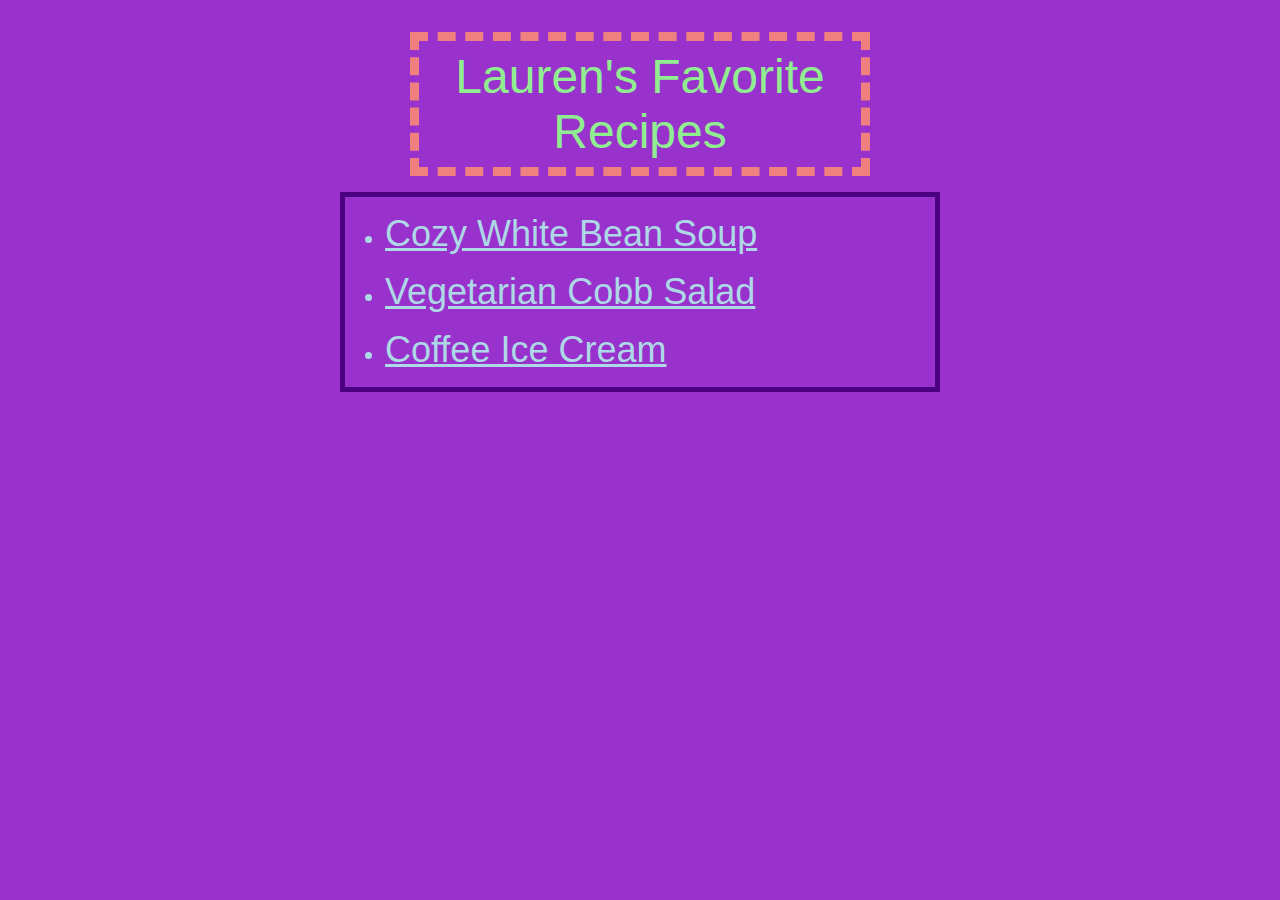
<file: index.html>
<!DOCTYPE html>
<html lang="en">
    <head>
        <meta charset="utf-8">
        <title>Lauren's Favorite Recipes</title>
        <link rel="stylesheet" href="style.css">
    </head>
    <body>
        <h1>Lauren's Favorite Recipes</h1>
        <ul class="favs">
            <li><a href="recipes/cozy-bean-soup.html" target="_blank" rel="noopener noreferrer">Cozy White Bean Soup</a></li>
            <li><a href="recipes/cobb-salad.html" target="_blank" rel="noopener noreferrer">Vegetarian Cobb Salad</a></li>
            <li><a href="recipes/coffee-ice-cream.html" target="_blank" rel="noopener noreferrer">Coffee Ice Cream</a></li>
        </ul>
    </body>
</html>
</file>
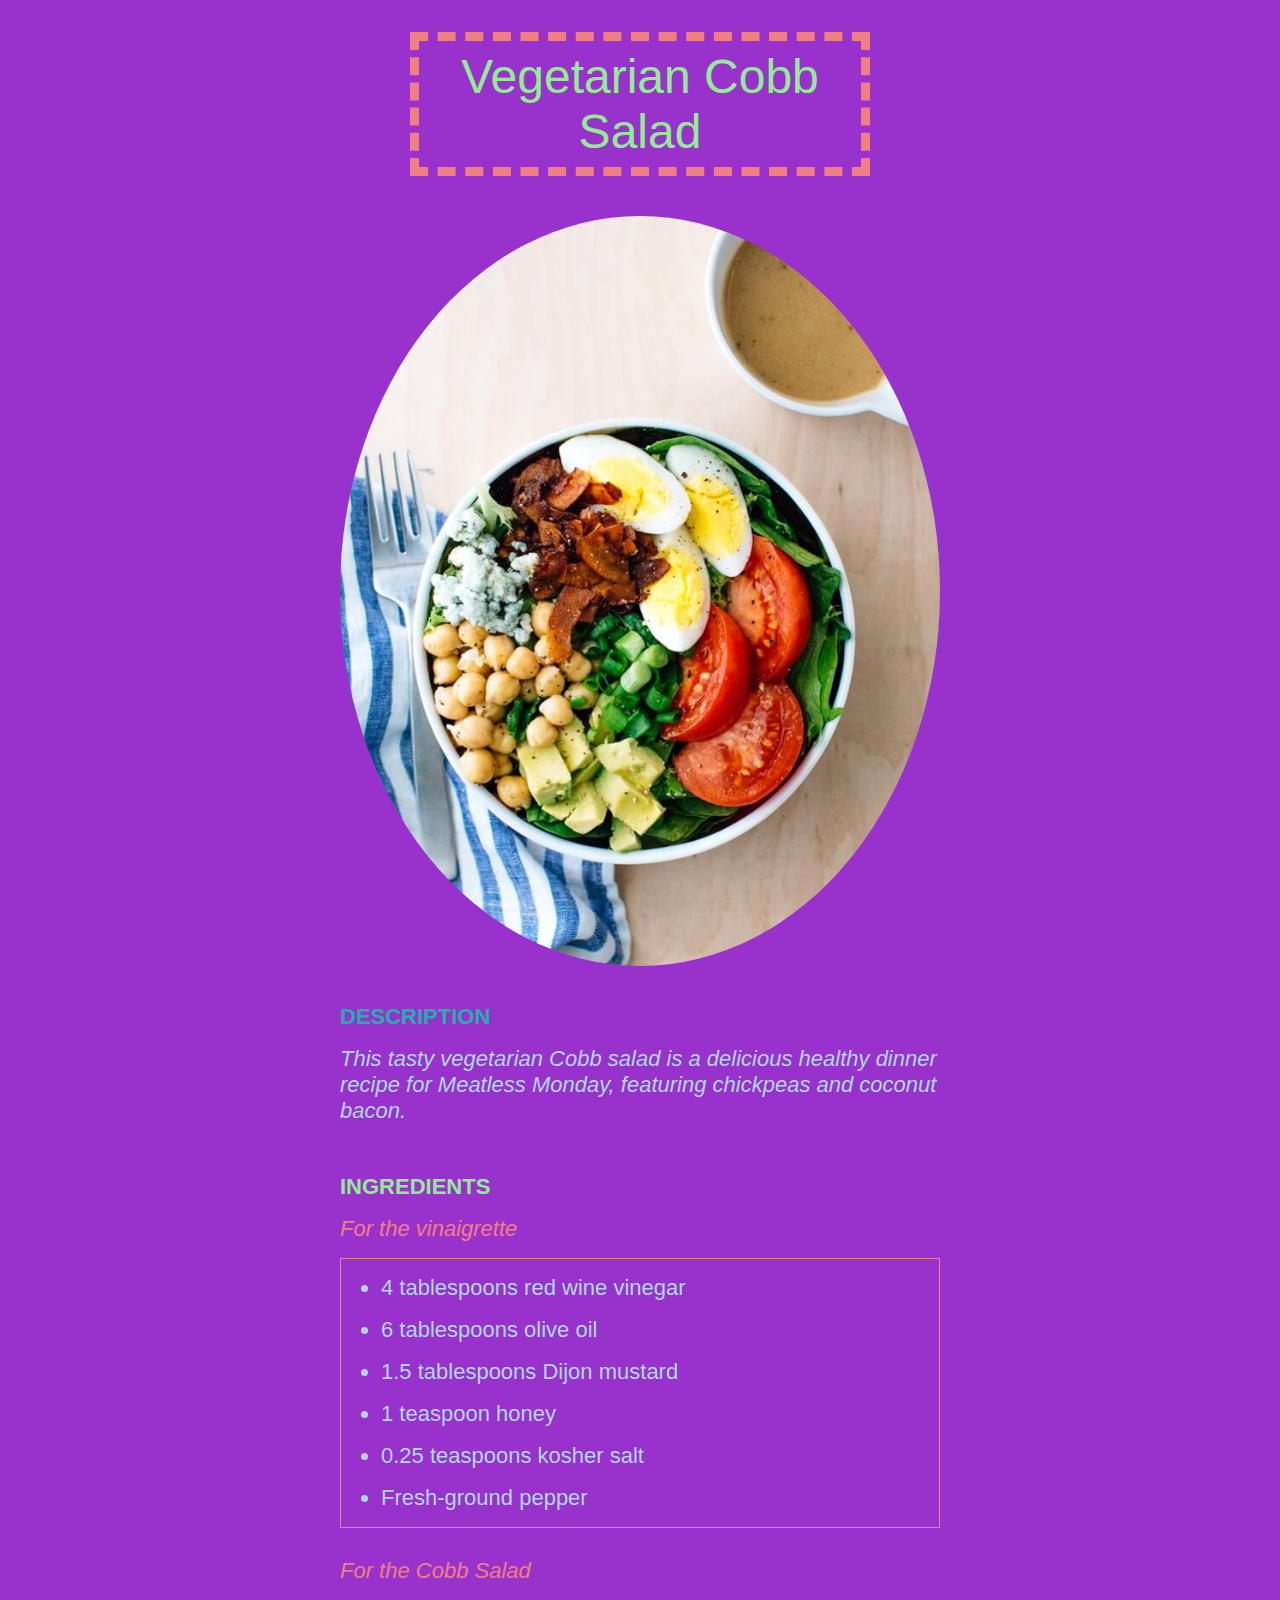
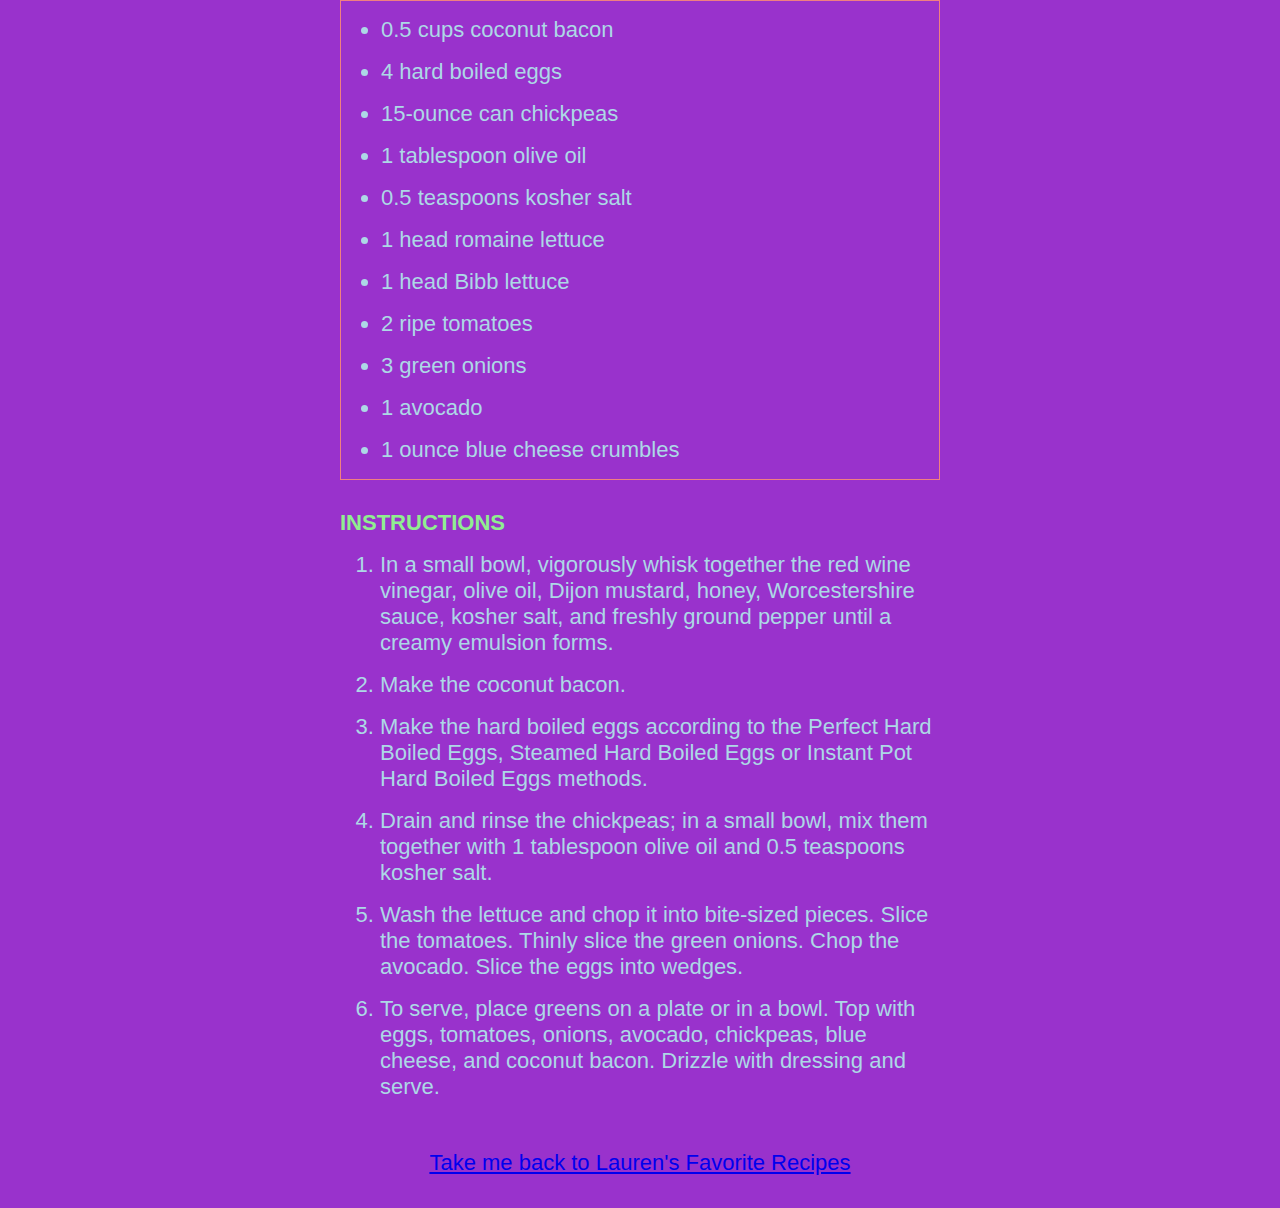
<file: recipes/cobb-salad.html>
<!DOCTYPE html>
<html lang="en">
    <head>
        <meta charset="utf-8">
        <title>Lauren's Favorite Recipes</title>
        <link rel="stylesheet" href="../style.css">
    </head>
    <body>
        <h1>Vegetarian Cobb Salad</h1>
        <img src="../recipe-images/Cobb-Salad.jpg" alt="A vibrant salad in a ceramic white bowl, packed with chickpeas, green onion, wedges of juicy tomatoes, diced avocado, crispy bacon, peppered hardboiled eggs, and marbled blue cheese crumbles">
        <div class="description">
            <h3>Description</h3>
            <p>This tasty vegetarian Cobb salad is a delicious healthy dinner recipe for Meatless Monday, featuring chickpeas and coconut bacon.</p>
        </div>
        <div class="ingredients">
            <h2>Ingredients</h2>
            <h3 class="vinaigrette">For the vinaigrette</h3>
            <ul>
                <li>4 tablespoons red wine vinegar</li>
                <li>6 tablespoons olive oil</li>
                <li>1.5 tablespoons Dijon mustard</li>
                <li>1 teaspoon honey</li>
                <li>0.25 teaspoons kosher salt</li>
                <li>Fresh-ground pepper</li>
            </ul>
            <h3 class="cobb-salad">For the Cobb Salad</h3>
            <ul>
                <li>0.5 cups coconut bacon</li>
                <li>4 hard boiled eggs</li>
                <li>15-ounce can chickpeas</li>
                <li>1 tablespoon olive oil</li>
                <li>0.5 teaspoons kosher salt</li>
                <li>1 head romaine lettuce</li>
                <li>1 head Bibb lettuce</li>
                <li>2 ripe tomatoes</li>
                <li>3 green onions</li>
                <li>1 avocado</li>
                <li>1 ounce blue cheese crumbles</li>
            </ul>
        </div>
        <div class="instructions">
            <h2>Instructions</h2>
            <ol>
                <li>In a small bowl, vigorously whisk together the red wine vinegar, olive oil, Dijon mustard, honey, Worcestershire sauce, kosher salt, and freshly ground pepper until a creamy emulsion forms.</li>
                <li>Make the coconut bacon.</li>
                <li>Make the hard boiled eggs according to the Perfect Hard Boiled Eggs, Steamed Hard Boiled Eggs or Instant Pot Hard Boiled Eggs methods.</li>
                <li>Drain and rinse the chickpeas; in a small bowl, mix them together with 1 tablespoon olive oil and 0.5 teaspoons kosher salt.</li>
                <li>Wash the lettuce and chop it into bite-sized pieces. Slice the tomatoes. Thinly slice the green onions. Chop the avocado. Slice the eggs into wedges.</li>
                <li>To serve, place greens on a plate or in a bowl. Top with eggs, tomatoes, onions, avocado, chickpeas, blue cheese, and coconut bacon. Drizzle with dressing and serve.</li>
            </ol>
        </div>
        <footer>
            <a href="../index.html" rel="noopener noreferrer">Take me back to Lauren's Favorite Recipes</a>
        </footer>
    </body>
</html>
</file>
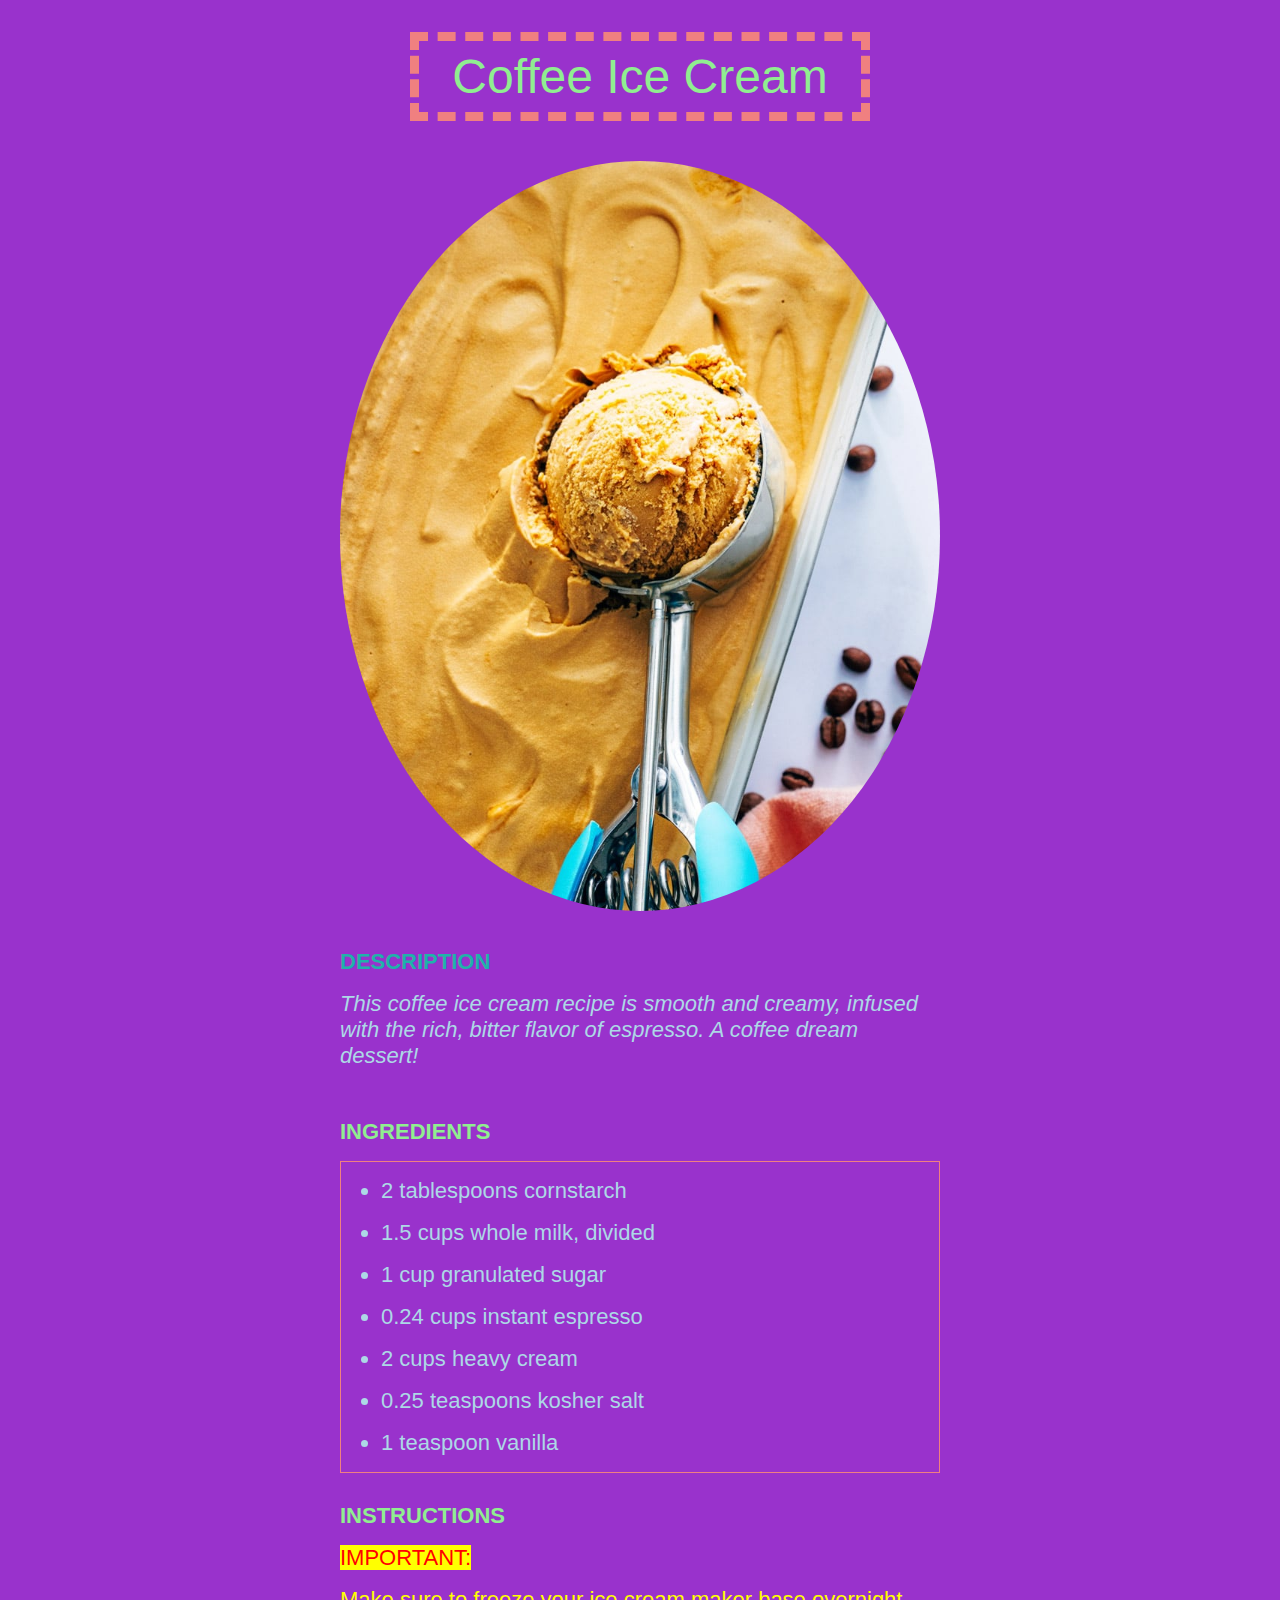
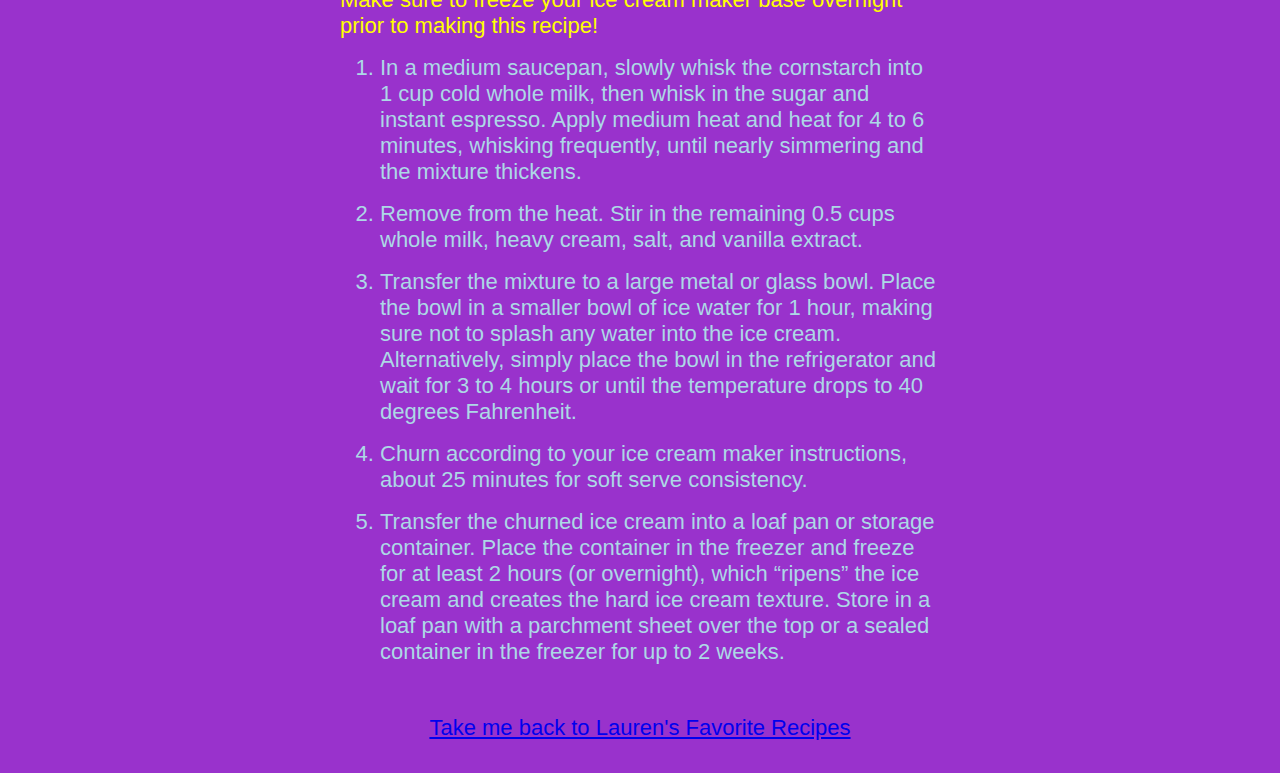
<file: recipes/coffee-ice-cream.html>
<!DOCTYPE html>
<htmL lang="en">
    <head>
        <meta charset="utf-8">
        <title>Lauren's Favorite Recipes</title>
        <link rel="stylesheet" href="../style.css">
    </head>
    <body>
        <h1>Coffee Ice Cream</h1>
        <img src="../recipe-images/Coffee-Ice-Cream.jpg" alt="A decadent block of creamy ice cream with a perfectly spherical scoop in the center">
        <div class="description">
            <h3>Description</h3>
            <p>This coffee ice cream recipe is smooth and creamy, infused with the rich, bitter flavor of espresso. A coffee dream dessert!</p>
        </div>
        <div class="ingredients">
            <h2>Ingredients</h2>
            <ul>
                <li>2 tablespoons cornstarch</li>
                <li>1.5 cups whole milk, divided</li>
                <li>1 cup granulated sugar</li>
                <li>0.24 cups instant espresso</li>
                <li>2 cups heavy cream</li>
                <li>0.25 teaspoons kosher salt</li>
                <li>1 teaspoon vanilla</li>
            </ul>
        </div>
        <div class="instructions">
            <h2>Instructions</h2>
            <section class="important">
                <h3><strong>Important:</strong></h3>
                <p><strong>Make sure to freeze your ice cream maker base overnight prior to making this recipe!</strong></p>
            </section>
            <ol>
                <li>In a medium saucepan, slowly whisk the cornstarch into 1 cup cold whole milk, then whisk in the sugar and instant espresso. Apply medium heat and heat for 4 to 6 minutes, whisking frequently, until nearly simmering and the mixture thickens.</li>
                <li>Remove from the heat. Stir in the remaining 0.5 cups whole milk, heavy cream, salt, and vanilla extract.</li>
                <li>Transfer the mixture to a large metal or glass bowl. Place the bowl in a smaller bowl of ice water for 1 hour, making sure not to splash any water into the ice cream. Alternatively, simply place the bowl in the refrigerator and wait for 3 to 4 hours or until the temperature drops to 40 degrees Fahrenheit.</li>
                <li>Churn according to your ice cream maker instructions, about 25 minutes for soft serve consistency.</li>
                <li>Transfer the churned ice cream into a loaf pan or storage container. Place the container in the freezer and freeze for at least 2 hours (or overnight), which “ripens” the ice cream and creates the hard ice cream texture. Store in a loaf pan with a parchment sheet over the top or a sealed container in the freezer for up to 2 weeks.</li>
            </ol>
        </div>
        <footer>
            <a href="../index.html" rel="noopener noreferrer">Take me back to Lauren's Favorite Recipes</a>
        </footer>
    </body>
</htmL>
</file>
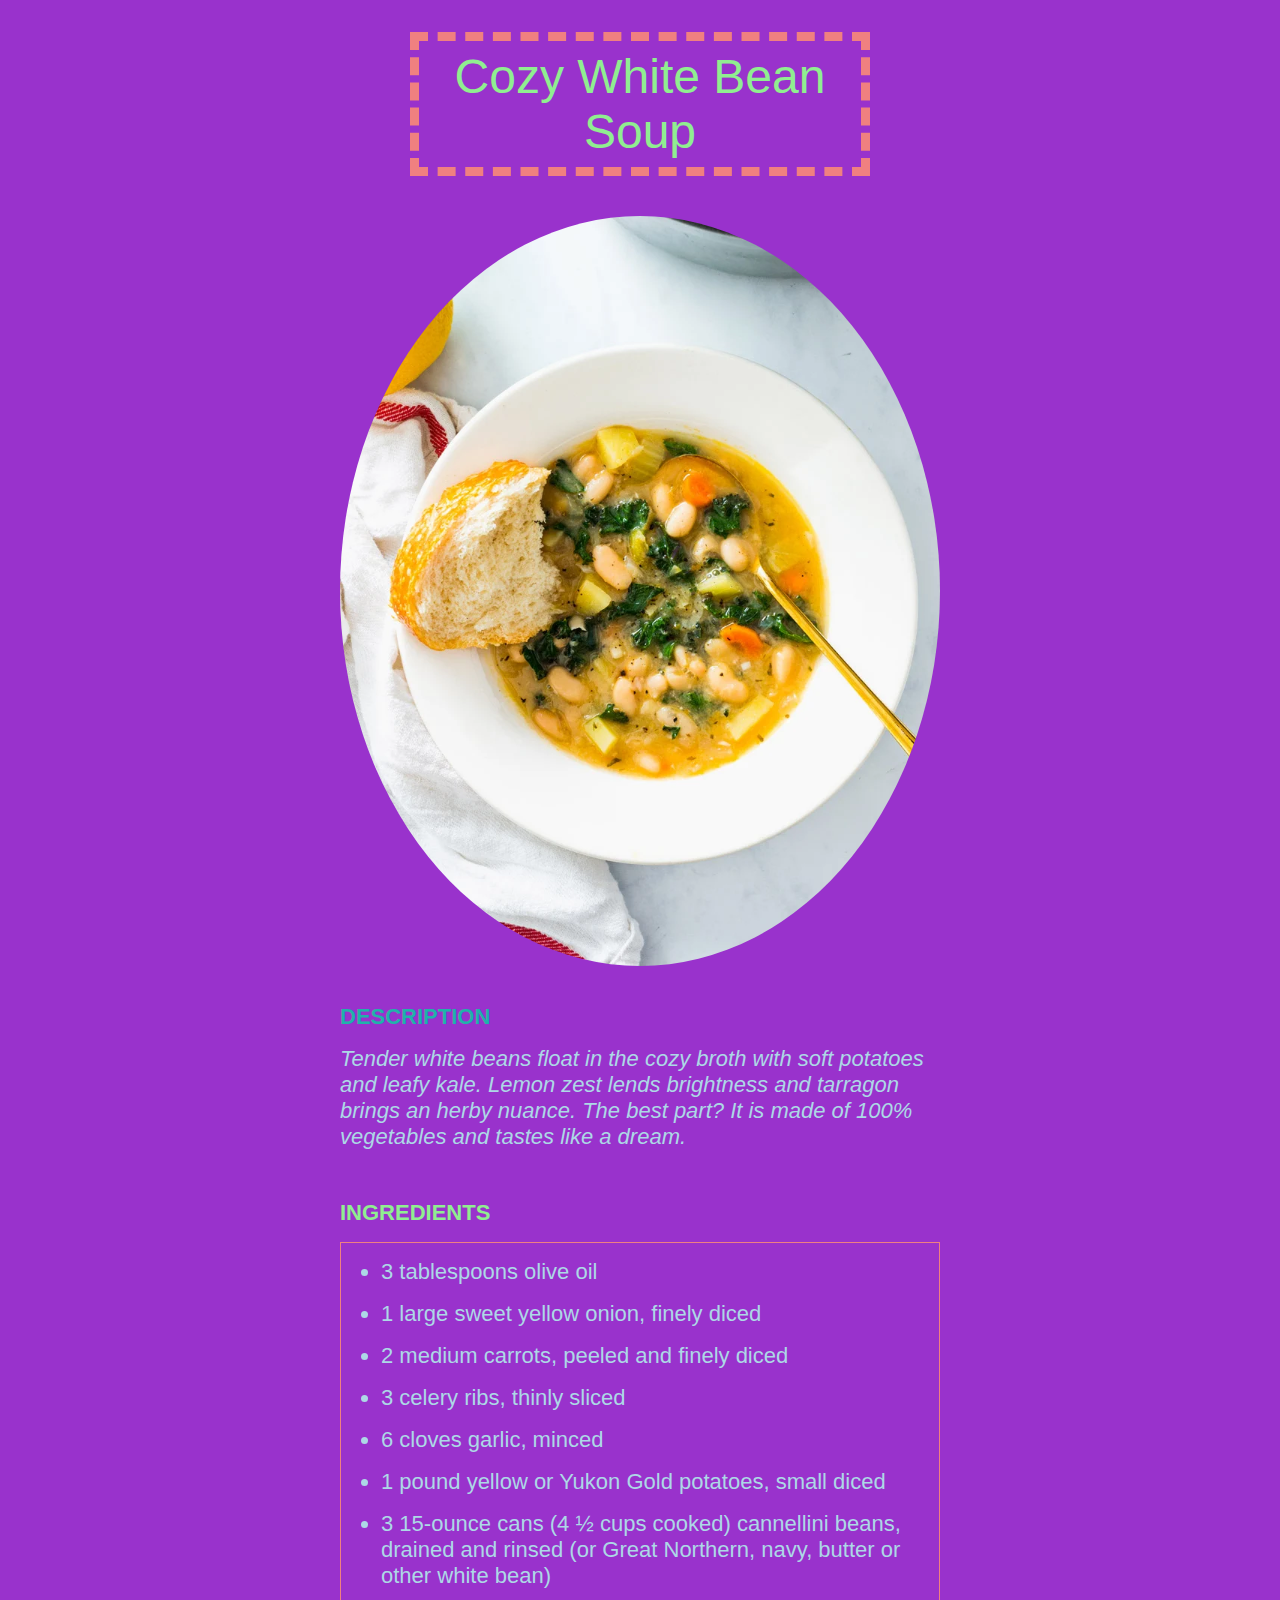
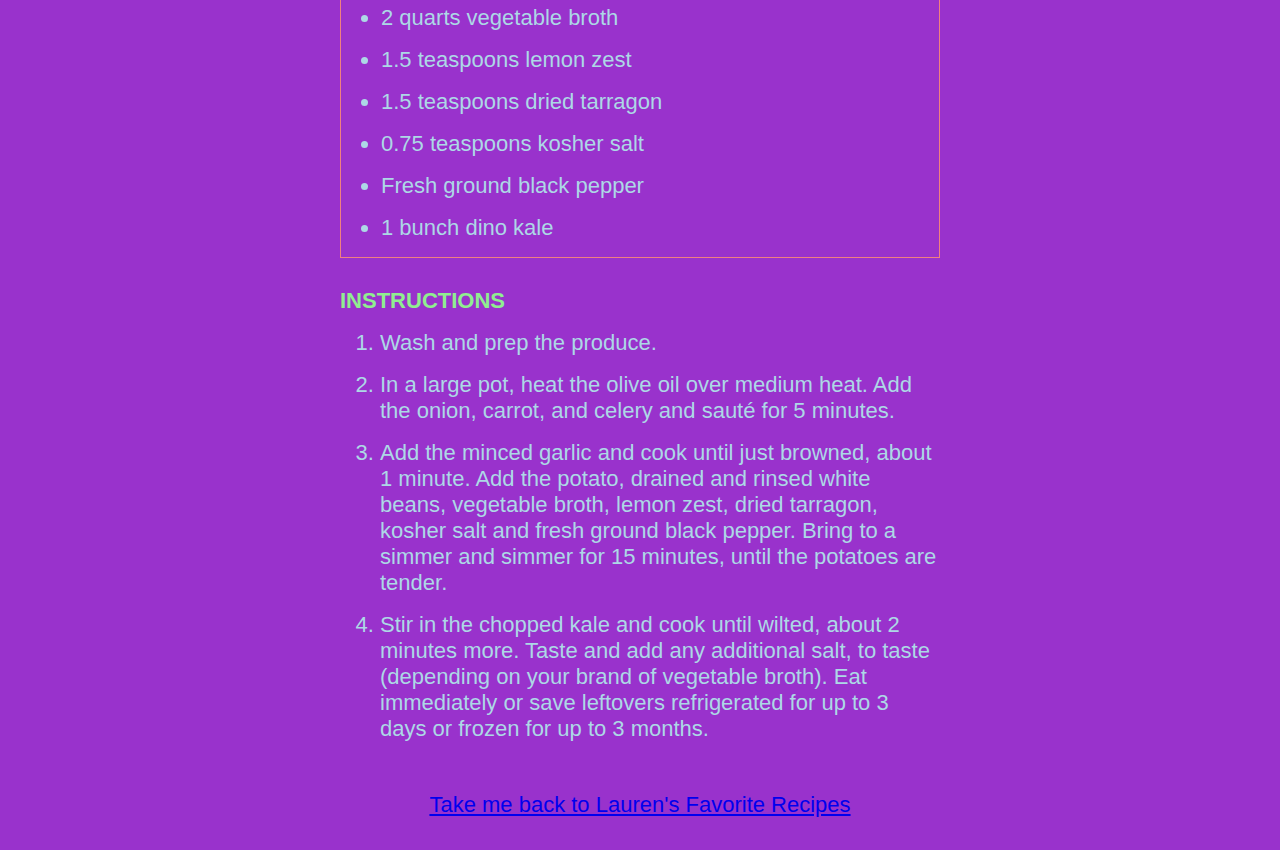
<file: recipes/cozy-bean-soup.html>
<!DOCTYPE html>
<html lang="en">
    <head>
        <meta charset="utf-8">
        <title>Lauren's Favorite Recipes</title>
        <link rel="stylesheet" href="../style.css">
    </head>
    <body>
        <h1>Cozy White Bean Soup</h1>
        <img src="../recipe-images/White-Bean-Soup.jpg" alt="A ceramic white bowl filled with a brothy soup, loaded with white beans, kale, carrots, fresh-ground pepper and crusty bread for dipping">
        <div class="description">
            <h3>Description</h3>
            <p>Tender white beans float in the cozy broth with soft potatoes and leafy kale. Lemon zest lends brightness and tarragon brings an herby nuance. The best part? It is made of 100% vegetables and tastes like a dream.</p>
        </div>
        <div class="ingredients">
            <h2>Ingredients</h2>
            <ul>
                <li>3 tablespoons olive oil</li>
                <li>1 large sweet yellow onion, finely diced</li>
                <li>2 medium carrots, peeled and finely diced</li>
                <li>3 celery ribs, thinly sliced</li>
                <li>6 cloves garlic, minced</li>
                <li>1 pound yellow or Yukon Gold potatoes, small diced</li>
                <li>3 15-ounce cans (4 ½ cups cooked) cannellini beans, drained and rinsed (or Great Northern, navy, butter or other white bean)</li>
                <li>2 quarts vegetable broth</li>
                <li>1.5 teaspoons lemon zest</li>
                <li>1.5 teaspoons dried tarragon</li>
                <li>0.75 teaspoons kosher salt</li>
                <li>Fresh ground black pepper</li>
                <li>1 bunch dino kale</li>
            </ul>
        </div>
        <div class="instructions">
            <h2>Instructions</h2>
            <ol>
                <li>Wash and prep the produce.</li>
                <li>In a large pot, heat the olive oil over medium heat. Add the onion, carrot, and celery and sauté for 5 minutes.</li>
                <li>Add the minced garlic and cook until just browned, about 1 minute. Add the potato, drained and rinsed white beans, vegetable broth, lemon zest, dried tarragon, kosher salt and fresh ground black pepper. Bring to a simmer and simmer for 15 minutes, until the potatoes are tender.</li>
                <li>Stir in the chopped kale and cook until wilted, about 2 minutes more. Taste and add any additional salt, to taste (depending on your brand of vegetable broth). Eat immediately or save leftovers refrigerated for up to 3 days or frozen for up to 3 months.</li>
            </ol>
        </div>
        <footer>
            <a href="../index.html" rel="noopener noreferrer">Take me back to Lauren's Favorite Recipes</a>
        </footer>
    </body>
</html>
</file>
<file: style.css>
* {
    background-color: darkorchid;
    font: 22px 'Gill Sans', 'Gill Sans MT', Calibri, 'Trebuchet MS', sans-serif;
    box-sizing: border-box;
    margin: 16px auto;
    max-width: 600px;
}

h1 {
    border: 9px dashed lightcoral;
    color: lightgreen;
    font-family: 'Lucida Sans', 'Lucida Sans Regular', 'Lucida Grande', 'Lucida Sans Unicode', Geneva, Verdana, sans-serif;
    font-size: 48px;
    padding: 8px;
    text-align: center;
    margin: 0px 70px;
}

.favs {
    border: 5px solid indigo;
    color: lightblue;
}

.favs a {
    color: lightblue;
    display: inline-block;
    font-size: 36px;
    margin: 0 auto;
}

img {
    border-radius: 55%;
    margin-top: 40px;
}

.description h3 {
    color: lightseagreen;
    font-weight: bold;
    text-transform: uppercase;
}

.description p {
    color: lightblue;
    font-style: italic;
    margin-bottom: 50px;
}

.ingredients h2 {
    color: lightgreen;
    font-weight: bold;
    text-transform: uppercase;
}

.ingredients ul {
    border: 1px solid lightcoral;
    color: lightblue;
    margin-bottom: 30px;
}

.instructions h2 {
    color: lightgreen;
    font-weight: bold;
    text-transform: uppercase;
}

.instructions ol {
    color: lightblue;
}

.vinaigrette,
.cobb-salad {
    color: lightcoral;
    font-style: italic;
}

.important strong {
    color: yellow;
}

.important h3 strong {
    background-color: yellow;
    color: red;
    text-transform: uppercase;
}

footer {
    color: black;
    font-style: italic;
    margin-top: 50px;
    text-align: center;
}
</file>
